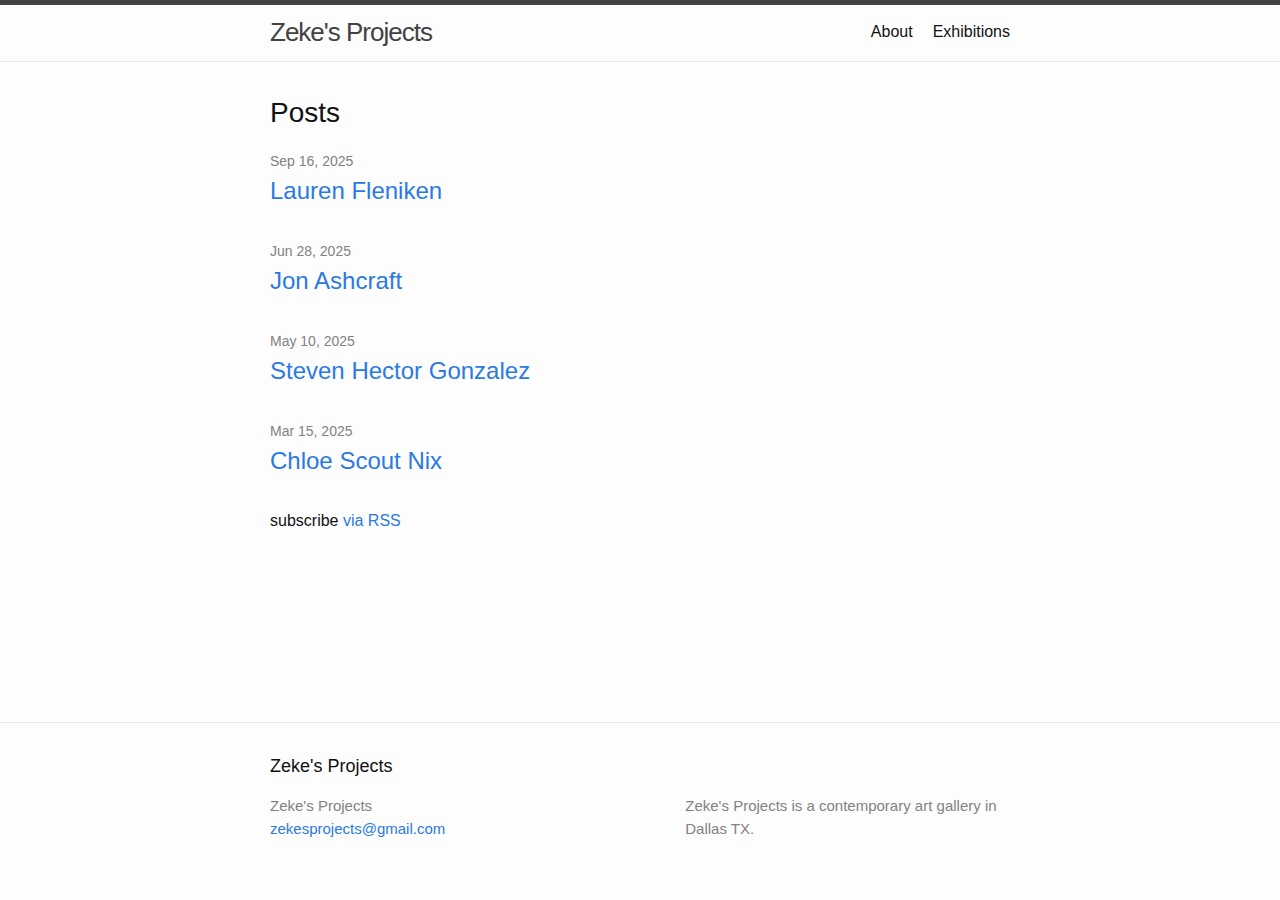
<file: index.html>
<!DOCTYPE html>
<html lang="en"><head>
  <meta charset="utf-8">
  <meta http-equiv="X-UA-Compatible" content="IE=edge">
  <meta name="viewport" content="width=device-width, initial-scale=1"><!-- Begin Jekyll SEO tag v2.8.0 -->
<title>Zeke’s Projects | Zeke’s Projects is a contemporary art gallery in Dallas TX.</title>
<meta name="generator" content="Jekyll v4.4.1" />
<meta property="og:title" content="Zeke’s Projects" />
<meta property="og:locale" content="en_US" />
<meta name="description" content="Zeke’s Projects is a contemporary art gallery in Dallas TX." />
<meta property="og:description" content="Zeke’s Projects is a contemporary art gallery in Dallas TX." />
<link rel="canonical" href="http://localhost:4000/" />
<meta property="og:url" content="http://localhost:4000/" />
<meta property="og:site_name" content="Zeke’s Projects" />
<meta property="og:type" content="website" />
<meta name="twitter:card" content="summary" />
<meta property="twitter:title" content="Zeke’s Projects" />
<script type="application/ld+json">
{"@context":"https://schema.org","@type":"WebSite","description":"Zeke’s Projects is a contemporary art gallery in Dallas TX.","headline":"Zeke’s Projects","name":"Zeke’s Projects","url":"http://localhost:4000/"}</script>
<!-- End Jekyll SEO tag -->
<link rel="stylesheet" href="/assets/main.css"><link type="application/atom+xml" rel="alternate" href="http://localhost:4000/feed.xml" title="Zeke&apos;s Projects" /></head>
<body><header class="site-header" role="banner">

  <div class="wrapper"><a class="site-title" rel="author" href="/">Zeke&#39;s Projects</a><nav class="site-nav">
        <input type="checkbox" id="nav-trigger" class="nav-trigger" />
        <label for="nav-trigger">
          <span class="menu-icon">
            <svg viewBox="0 0 18 15" width="18px" height="15px">
              <path d="M18,1.484c0,0.82-0.665,1.484-1.484,1.484H1.484C0.665,2.969,0,2.304,0,1.484l0,0C0,0.665,0.665,0,1.484,0 h15.032C17.335,0,18,0.665,18,1.484L18,1.484z M18,7.516C18,8.335,17.335,9,16.516,9H1.484C0.665,9,0,8.335,0,7.516l0,0 c0-0.82,0.665-1.484,1.484-1.484h15.032C17.335,6.031,18,6.696,18,7.516L18,7.516z M18,13.516C18,14.335,17.335,15,16.516,15H1.484 C0.665,15,0,14.335,0,13.516l0,0c0-0.82,0.665-1.483,1.484-1.483h15.032C17.335,12.031,18,12.695,18,13.516L18,13.516z"/>
            </svg>
          </span>
        </label>

        <div class="trigger"><a class="page-link" href="/about/">About</a><a class="page-link" href="/exhibitions/">Exhibitions</a></div>
      </nav></div>
</header>
<main class="page-content" aria-label="Content">
      <div class="wrapper">
        <div class="home">
<h2 class="post-list-heading">Posts</h2>
    <ul class="post-list"><li><span class="post-meta">Sep 16, 2025</span>
        <h3>
          <a class="post-link" href="/exhibitions/lauren-fleniken">
            Lauren Fleniken
          </a>
        </h3></li><li><span class="post-meta">Jun 28, 2025</span>
        <h3>
          <a class="post-link" href="/exhibitions/jon-ashcraft">
            Jon Ashcraft
          </a>
        </h3></li><li><span class="post-meta">May 10, 2025</span>
        <h3>
          <a class="post-link" href="/exhibitions/steven-hector-gonzalez">
            Steven Hector Gonzalez
          </a>
        </h3></li><li><span class="post-meta">Mar 15, 2025</span>
        <h3>
          <a class="post-link" href="/exhibitions/chloe-scout-nix">
            Chloe Scout Nix
          </a>
        </h3></li></ul>

    <p class="rss-subscribe">subscribe <a href="/feed.xml">via RSS</a></p></div>

      </div>
    </main><footer class="site-footer h-card">
  <data class="u-url" href="/"></data>

  <div class="wrapper">

    <h2 class="footer-heading">Zeke&#39;s Projects</h2>

    <div class="footer-col-wrapper">
      <div class="footer-col footer-col-1">
        <ul class="contact-list">
          <li class="p-name">Zeke&#39;s Projects</li><li><a class="u-email" href="mailto:zekesprojects@gmail.com">zekesprojects@gmail.com</a></li></ul>
      </div>

      <div class="footer-col footer-col-2"><ul class="social-media-list"></ul>
</div>

      <div class="footer-col footer-col-3">
        <p>Zeke&#39;s Projects is a contemporary art gallery in Dallas TX.</p>
      </div>
    </div>

  </div>

</footer>
</body>

</html>
</file>
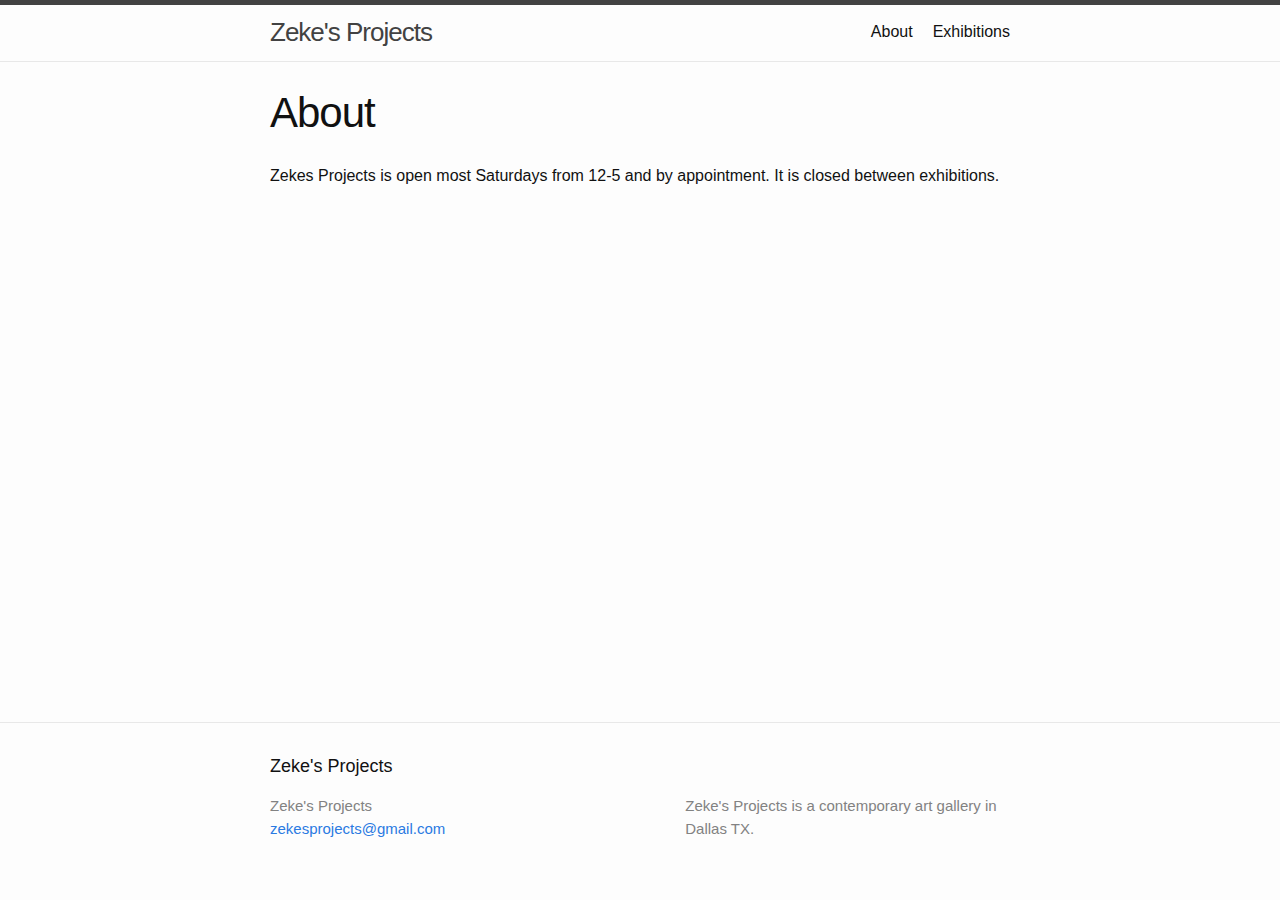
<file: about/index.html>
<!DOCTYPE html>
<html lang="en"><head>
  <meta charset="utf-8">
  <meta http-equiv="X-UA-Compatible" content="IE=edge">
  <meta name="viewport" content="width=device-width, initial-scale=1"><!-- Begin Jekyll SEO tag v2.8.0 -->
<title>About | Zeke’s Projects</title>
<meta name="generator" content="Jekyll v4.4.1" />
<meta property="og:title" content="About" />
<meta property="og:locale" content="en_US" />
<meta name="description" content="Zeke’s Projects is a contemporary art gallery in Dallas TX." />
<meta property="og:description" content="Zeke’s Projects is a contemporary art gallery in Dallas TX." />
<link rel="canonical" href="http://localhost:4000/about/" />
<meta property="og:url" content="http://localhost:4000/about/" />
<meta property="og:site_name" content="Zeke’s Projects" />
<meta property="og:type" content="website" />
<meta name="twitter:card" content="summary" />
<meta property="twitter:title" content="About" />
<script type="application/ld+json">
{"@context":"https://schema.org","@type":"WebSite","description":"Zeke’s Projects is a contemporary art gallery in Dallas TX.","headline":"About","name":"Zeke’s Projects","url":"http://localhost:4000/about/"}</script>
<!-- End Jekyll SEO tag -->
<link rel="stylesheet" href="/assets/main.css"><link type="application/atom+xml" rel="alternate" href="http://localhost:4000/feed.xml" title="Zeke&apos;s Projects" /></head>
<body><header class="site-header" role="banner">

  <div class="wrapper"><a class="site-title" rel="author" href="/">Zeke&#39;s Projects</a><nav class="site-nav">
        <input type="checkbox" id="nav-trigger" class="nav-trigger" />
        <label for="nav-trigger">
          <span class="menu-icon">
            <svg viewBox="0 0 18 15" width="18px" height="15px">
              <path d="M18,1.484c0,0.82-0.665,1.484-1.484,1.484H1.484C0.665,2.969,0,2.304,0,1.484l0,0C0,0.665,0.665,0,1.484,0 h15.032C17.335,0,18,0.665,18,1.484L18,1.484z M18,7.516C18,8.335,17.335,9,16.516,9H1.484C0.665,9,0,8.335,0,7.516l0,0 c0-0.82,0.665-1.484,1.484-1.484h15.032C17.335,6.031,18,6.696,18,7.516L18,7.516z M18,13.516C18,14.335,17.335,15,16.516,15H1.484 C0.665,15,0,14.335,0,13.516l0,0c0-0.82,0.665-1.483,1.484-1.483h15.032C17.335,12.031,18,12.695,18,13.516L18,13.516z"/>
            </svg>
          </span>
        </label>

        <div class="trigger"><a class="page-link" href="/about/">About</a><a class="page-link" href="/exhibitions/">Exhibitions</a></div>
      </nav></div>
</header>
<main class="page-content" aria-label="Content">
      <div class="wrapper">
        <article class="post">

  <header class="post-header">
    <h1 class="post-title">About</h1>
  </header>

  <div class="post-content">
    <p>Zekes Projects is open most Saturdays from 12-5 and by appointment.
It is closed between exhibitions.</p>


  </div>

</article>

      </div>
    </main><footer class="site-footer h-card">
  <data class="u-url" href="/"></data>

  <div class="wrapper">

    <h2 class="footer-heading">Zeke&#39;s Projects</h2>

    <div class="footer-col-wrapper">
      <div class="footer-col footer-col-1">
        <ul class="contact-list">
          <li class="p-name">Zeke&#39;s Projects</li><li><a class="u-email" href="mailto:zekesprojects@gmail.com">zekesprojects@gmail.com</a></li></ul>
      </div>

      <div class="footer-col footer-col-2"><ul class="social-media-list"></ul>
</div>

      <div class="footer-col footer-col-3">
        <p>Zeke&#39;s Projects is a contemporary art gallery in Dallas TX.</p>
      </div>
    </div>

  </div>

</footer>
</body>

</html>
</file>
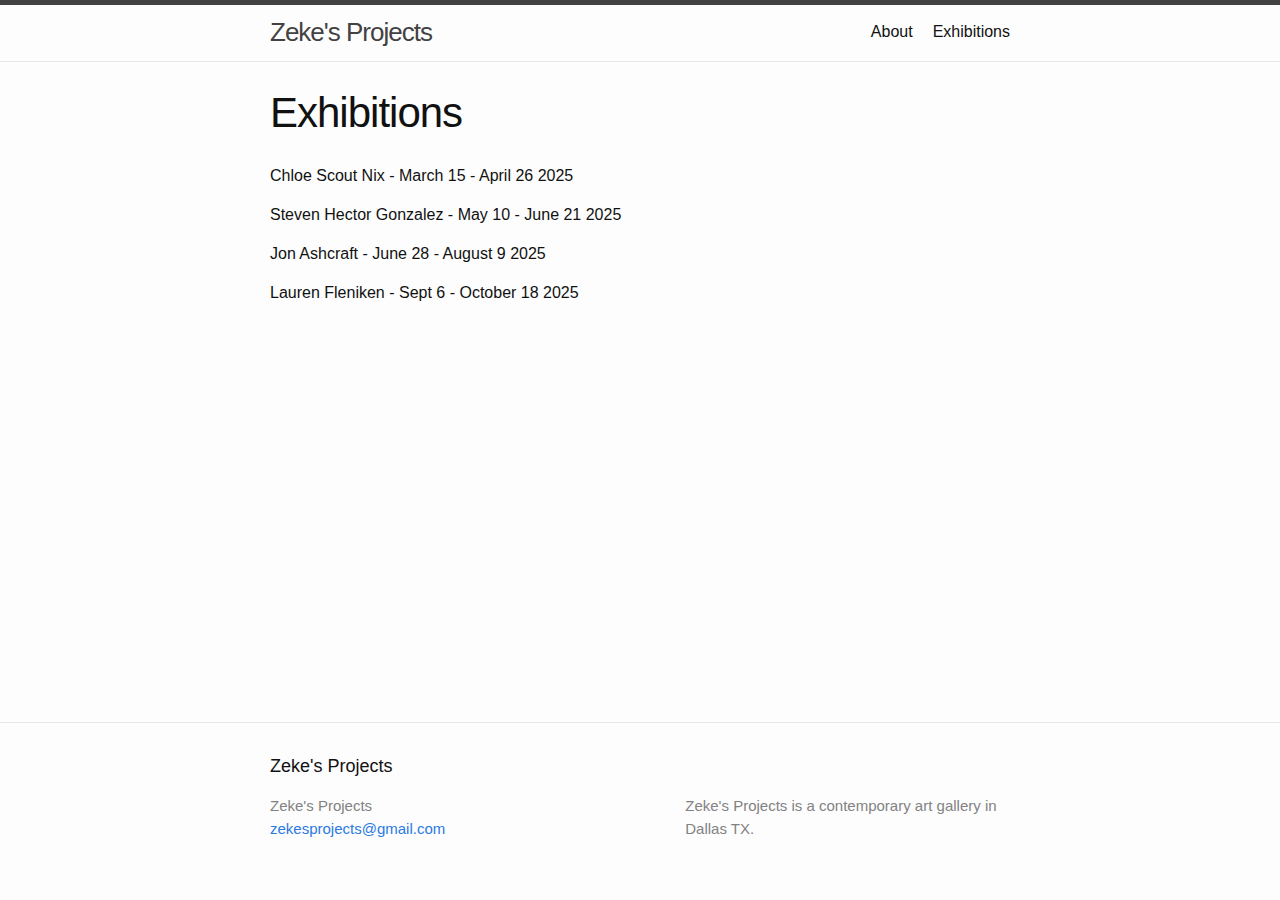
<file: exhibitions/index.html>
<!DOCTYPE html>
<html lang="en"><head>
  <meta charset="utf-8">
  <meta http-equiv="X-UA-Compatible" content="IE=edge">
  <meta name="viewport" content="width=device-width, initial-scale=1"><!-- Begin Jekyll SEO tag v2.8.0 -->
<title>Exhibitions | Zeke’s Projects</title>
<meta name="generator" content="Jekyll v4.4.1" />
<meta property="og:title" content="Exhibitions" />
<meta property="og:locale" content="en_US" />
<meta name="description" content="Zeke’s Projects is a contemporary art gallery in Dallas TX." />
<meta property="og:description" content="Zeke’s Projects is a contemporary art gallery in Dallas TX." />
<link rel="canonical" href="http://localhost:4000/exhibitions/" />
<meta property="og:url" content="http://localhost:4000/exhibitions/" />
<meta property="og:site_name" content="Zeke’s Projects" />
<meta property="og:type" content="website" />
<meta name="twitter:card" content="summary" />
<meta property="twitter:title" content="Exhibitions" />
<script type="application/ld+json">
{"@context":"https://schema.org","@type":"WebPage","description":"Zeke’s Projects is a contemporary art gallery in Dallas TX.","headline":"Exhibitions","url":"http://localhost:4000/exhibitions/"}</script>
<!-- End Jekyll SEO tag -->
<link rel="stylesheet" href="/assets/main.css"><link type="application/atom+xml" rel="alternate" href="http://localhost:4000/feed.xml" title="Zeke&apos;s Projects" /></head>
<body><header class="site-header" role="banner">

  <div class="wrapper"><a class="site-title" rel="author" href="/">Zeke&#39;s Projects</a><nav class="site-nav">
        <input type="checkbox" id="nav-trigger" class="nav-trigger" />
        <label for="nav-trigger">
          <span class="menu-icon">
            <svg viewBox="0 0 18 15" width="18px" height="15px">
              <path d="M18,1.484c0,0.82-0.665,1.484-1.484,1.484H1.484C0.665,2.969,0,2.304,0,1.484l0,0C0,0.665,0.665,0,1.484,0 h15.032C17.335,0,18,0.665,18,1.484L18,1.484z M18,7.516C18,8.335,17.335,9,16.516,9H1.484C0.665,9,0,8.335,0,7.516l0,0 c0-0.82,0.665-1.484,1.484-1.484h15.032C17.335,6.031,18,6.696,18,7.516L18,7.516z M18,13.516C18,14.335,17.335,15,16.516,15H1.484 C0.665,15,0,14.335,0,13.516l0,0c0-0.82,0.665-1.483,1.484-1.483h15.032C17.335,12.031,18,12.695,18,13.516L18,13.516z"/>
            </svg>
          </span>
        </label>

        <div class="trigger"><a class="page-link" href="/about/">About</a><a class="page-link" href="/exhibitions/">Exhibitions</a></div>
      </nav></div>
</header>
<main class="page-content" aria-label="Content">
      <div class="wrapper">
        <article class="post">

  <header class="post-header">
    <h1 class="post-title">Exhibitions</h1>
  </header>

  <div class="post-content">
    <p>Chloe Scout Nix - March 15 - April 26 2025</p>

<p>Steven Hector Gonzalez - May 10 - June 21 2025</p>

<p>Jon Ashcraft - June 28 - August 9 2025</p>

<p>Lauren Fleniken - Sept 6 - October 18 2025</p>

  </div>

</article>

      </div>
    </main><footer class="site-footer h-card">
  <data class="u-url" href="/"></data>

  <div class="wrapper">

    <h2 class="footer-heading">Zeke&#39;s Projects</h2>

    <div class="footer-col-wrapper">
      <div class="footer-col footer-col-1">
        <ul class="contact-list">
          <li class="p-name">Zeke&#39;s Projects</li><li><a class="u-email" href="mailto:zekesprojects@gmail.com">zekesprojects@gmail.com</a></li></ul>
      </div>

      <div class="footer-col footer-col-2"><ul class="social-media-list"></ul>
</div>

      <div class="footer-col footer-col-3">
        <p>Zeke&#39;s Projects is a contemporary art gallery in Dallas TX.</p>
      </div>
    </div>

  </div>

</footer>
</body>

</html>
</file>
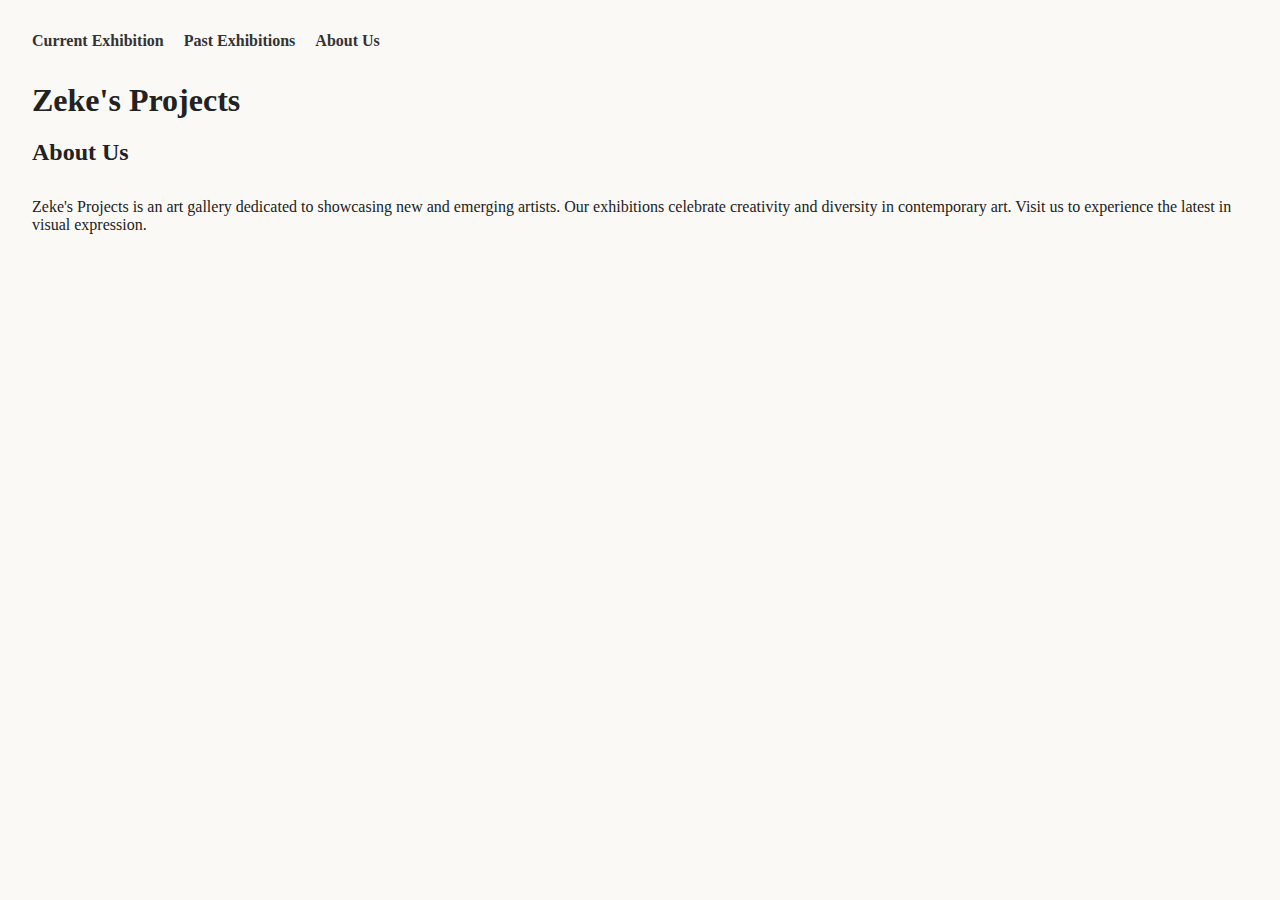
<file: about.html>
<!DOCTYPE html>
<html lang="en">
<head>
  <meta charset="UTF-8">
  <title>Zeke's Projects - About Us</title>
  <link rel="stylesheet" href="style.css">
</head>
<body>
  <nav>
    <a href="index.html">Current Exhibition</a>
    <a href="past.html">Past Exhibitions</a>
    <a href="about.html">About Us</a>
  </nav>
  <h1>Zeke's Projects</h1>
  <h2>About Us</h2>
  <div class="about">
    <p>Zeke's Projects is an art gallery dedicated to showcasing new and emerging artists. Our exhibitions celebrate creativity and diversity in contemporary art. Visit us to experience the latest in visual expression.</p>
    <!-- Add contact info or more details if needed -->
  </div>
</body>
</html>
</file>
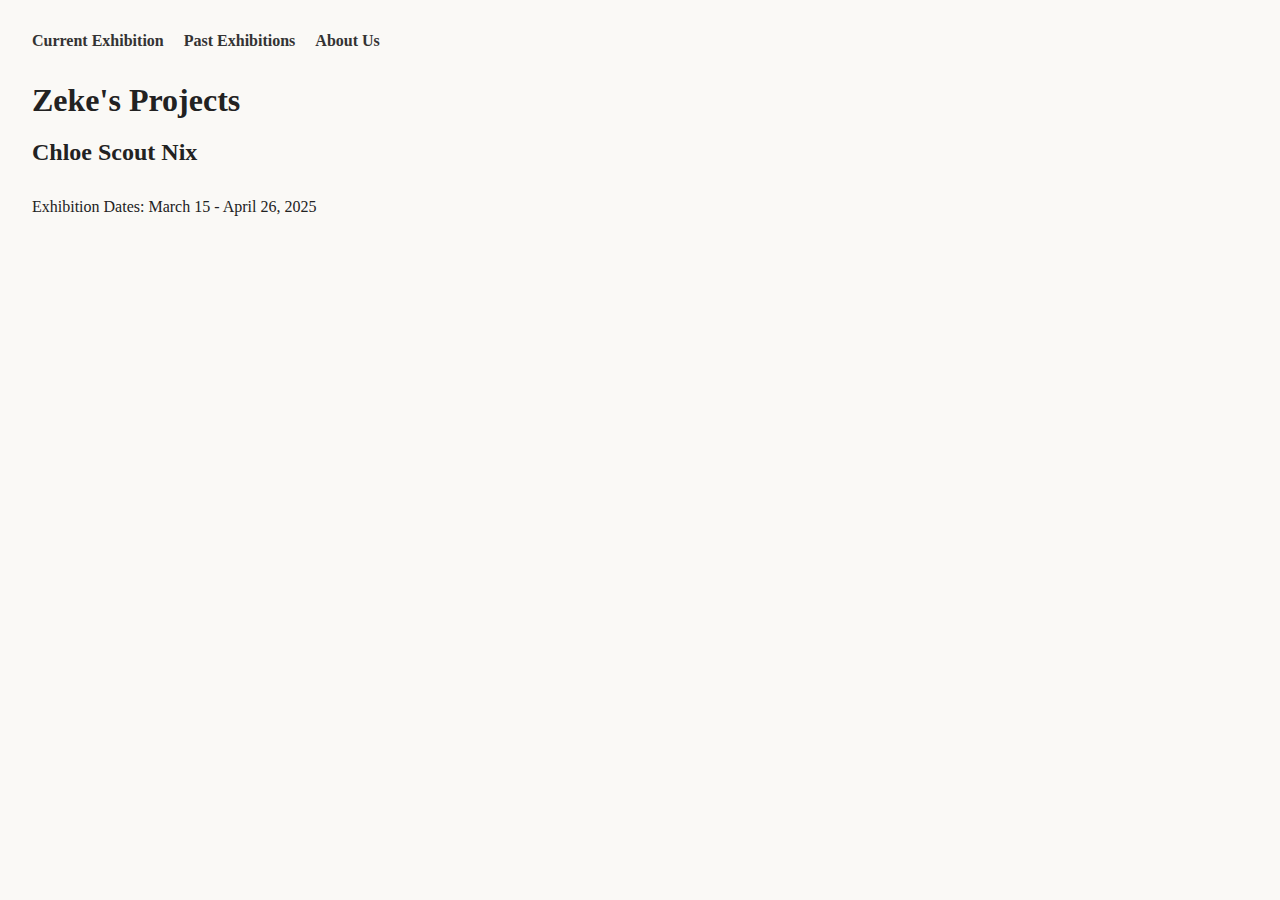
<file: chloe-scout-nix.html>
<!DOCTYPE html>
<html lang="en">
<head>
  <meta charset="UTF-8">
  <title>Chloe Scout Nix - Past Exhibition</title>
  <link rel="stylesheet" href="style.css">
</head>
<body>
  <nav>
    <a href="index.html">Current Exhibition</a>
    <a href="past.html">Past Exhibitions</a>
    <a href="about.html">About Us</a>
  </nav>
  <h1>Zeke's Projects</h1>
  <h2>Chloe Scout Nix</h2>
  <div class="exhibition">
    <p>Exhibition Dates: March 15 - April 26, 2025</p>
    <!-- Add images, description, or more info here -->
  </div>
</body>
</html>
</file>
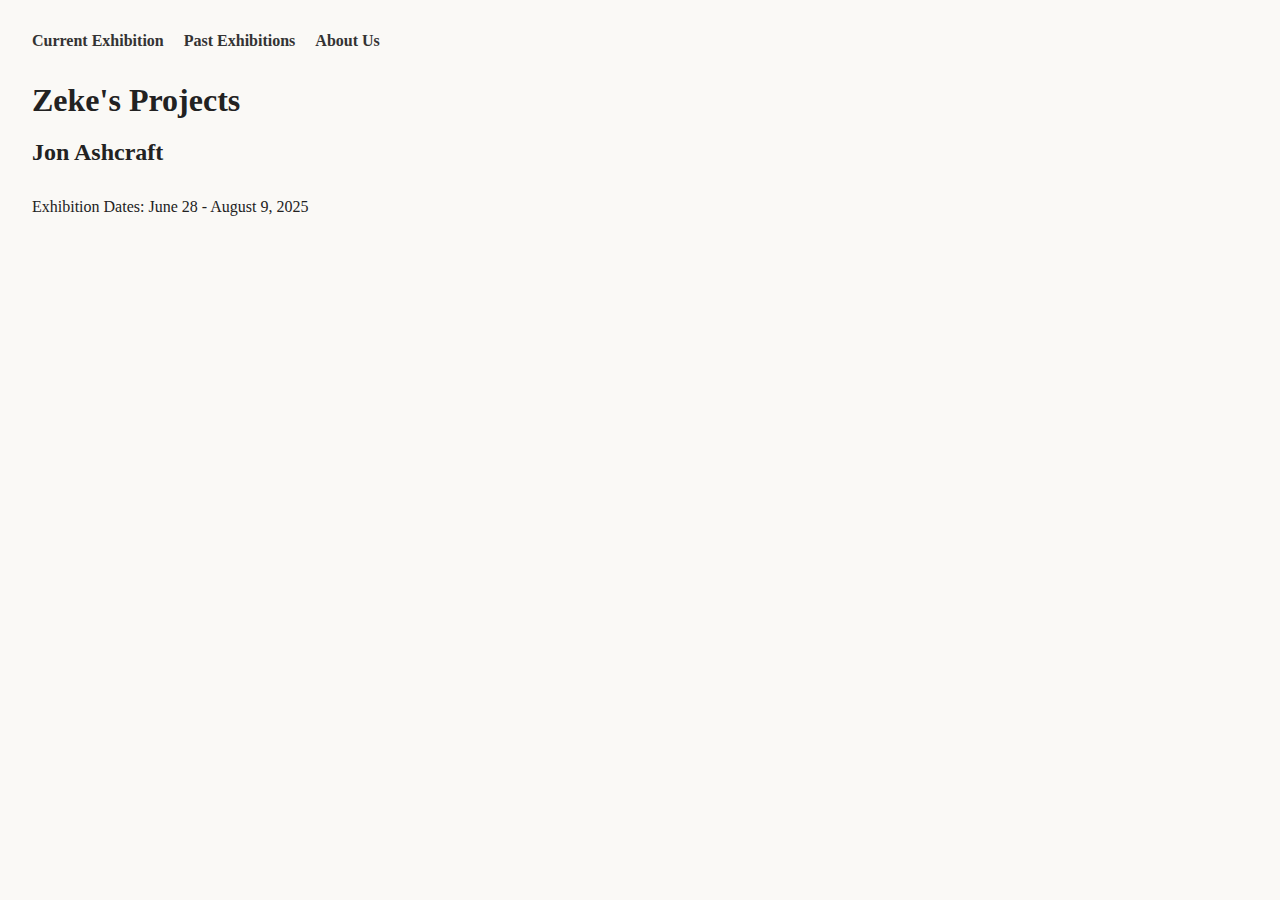
<file: jon-ashcraft.html>
<!DOCTYPE html>
<html lang="en">
<head>
  <meta charset="UTF-8">
  <title>Jon Ashcraft - Past Exhibition</title>
  <link rel="stylesheet" href="style.css">
</head>
<body>
  <nav>
    <a href="index.html">Current Exhibition</a>
    <a href="past.html">Past Exhibitions</a>
    <a href="about.html">About Us</a>
  </nav>
  <h1>Zeke's Projects</h1>
  <h2>Jon Ashcraft</h2>
  <div class="exhibition">
    <p>Exhibition Dates: June 28 - August 9, 2025</p>
    <!-- Add images, description, or more info here -->
  </div>
</body>
</html>
</file>
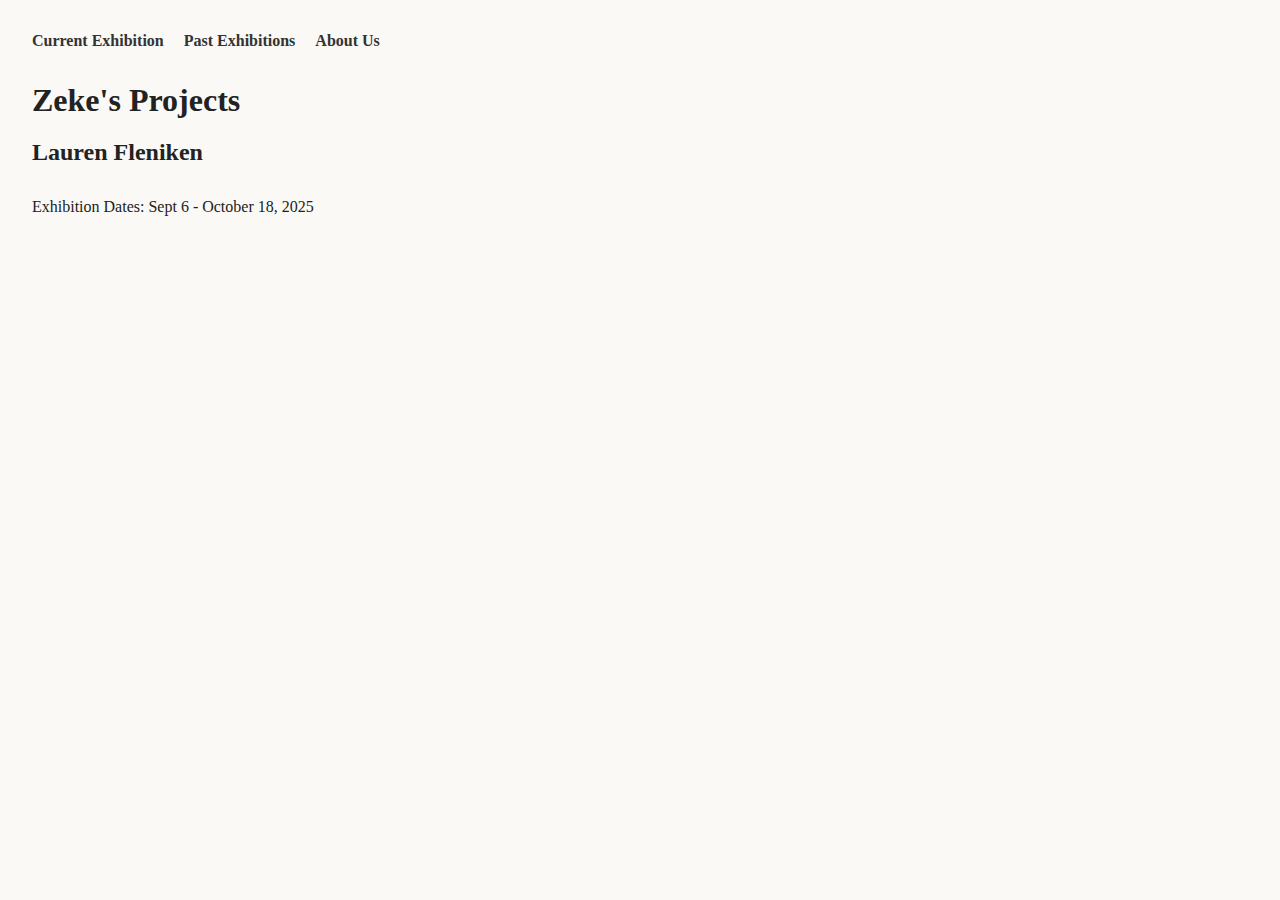
<file: lauren-fleniken.html>
<!DOCTYPE html>
<html lang="en">
<head>
  <meta charset="UTF-8">
  <title>Lauren Fleniken - Past Exhibition</title>
  <link rel="stylesheet" href="style.css">
</head>
<body>
  <nav>
    <a href="index.html">Current Exhibition</a>
    <a href="past.html">Past Exhibitions</a>
    <a href="about.html">About Us</a>
  </nav>
  <h1>Zeke's Projects</h1>
  <h2>Lauren Fleniken</h2>
  <div class="exhibition">
    <p>Exhibition Dates: Sept 6 - October 18, 2025</p>
    <!-- Add images, description, or more info here -->
  </div>
</body>
</html>
</file>
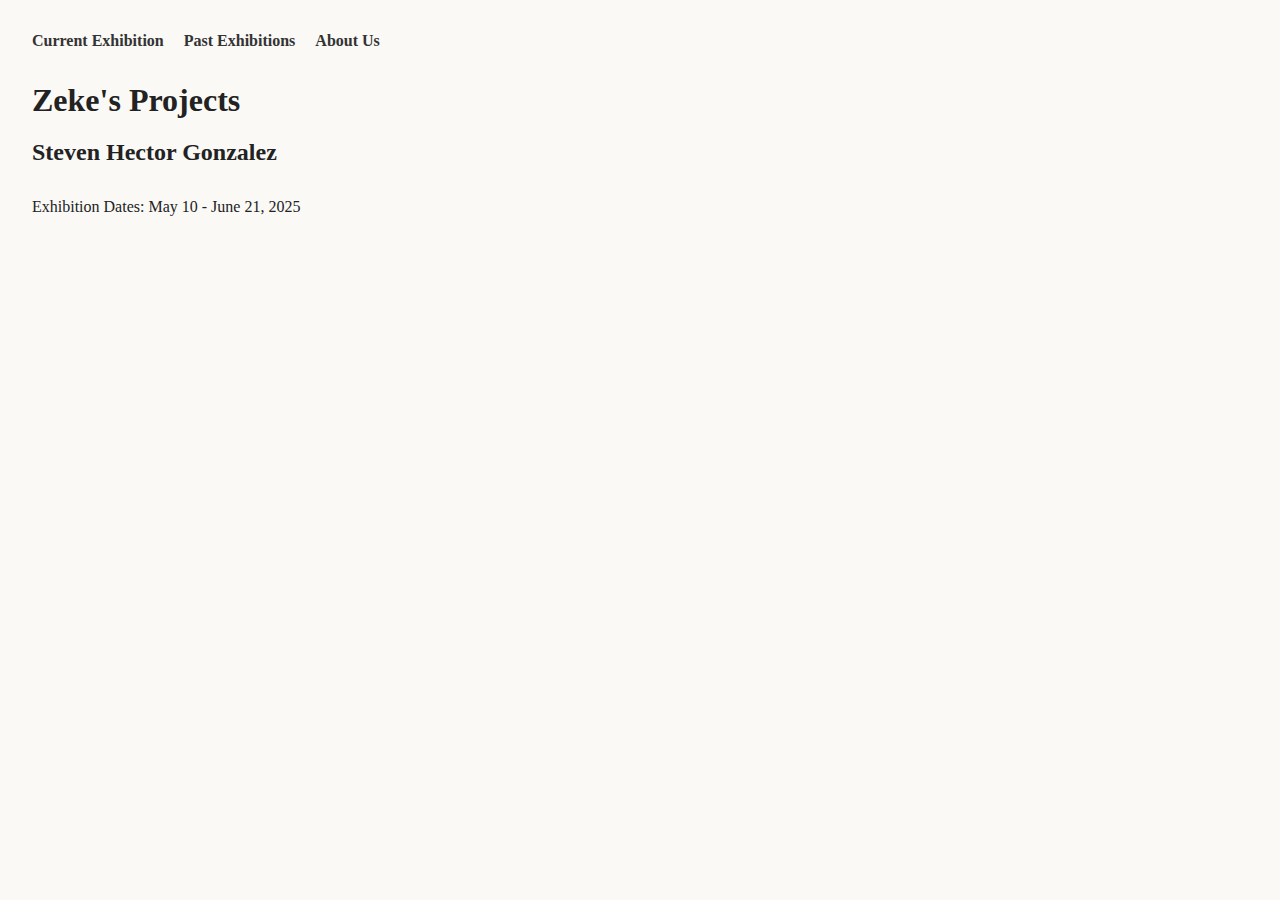
<file: steven-hector-gonzalez.html>
<!DOCTYPE html>
<html lang="en">
<head>
  <meta charset="UTF-8">
  <title>Steven Hector Gonzalez - Past Exhibition</title>
  <link rel="stylesheet" href="style.css">
</head>
<body>
  <nav>
    <a href="index.html">Current Exhibition</a>
    <a href="past.html">Past Exhibitions</a>
    <a href="about.html">About Us</a>
  </nav>
  <h1>Zeke's Projects</h1>
  <h2>Steven Hector Gonzalez</h2>
  <div class="exhibition">
    <p>Exhibition Dates: May 10 - June 21, 2025</p>
    <!-- Add images, description, or more info here -->
  </div>
</body>
</html>
</file>
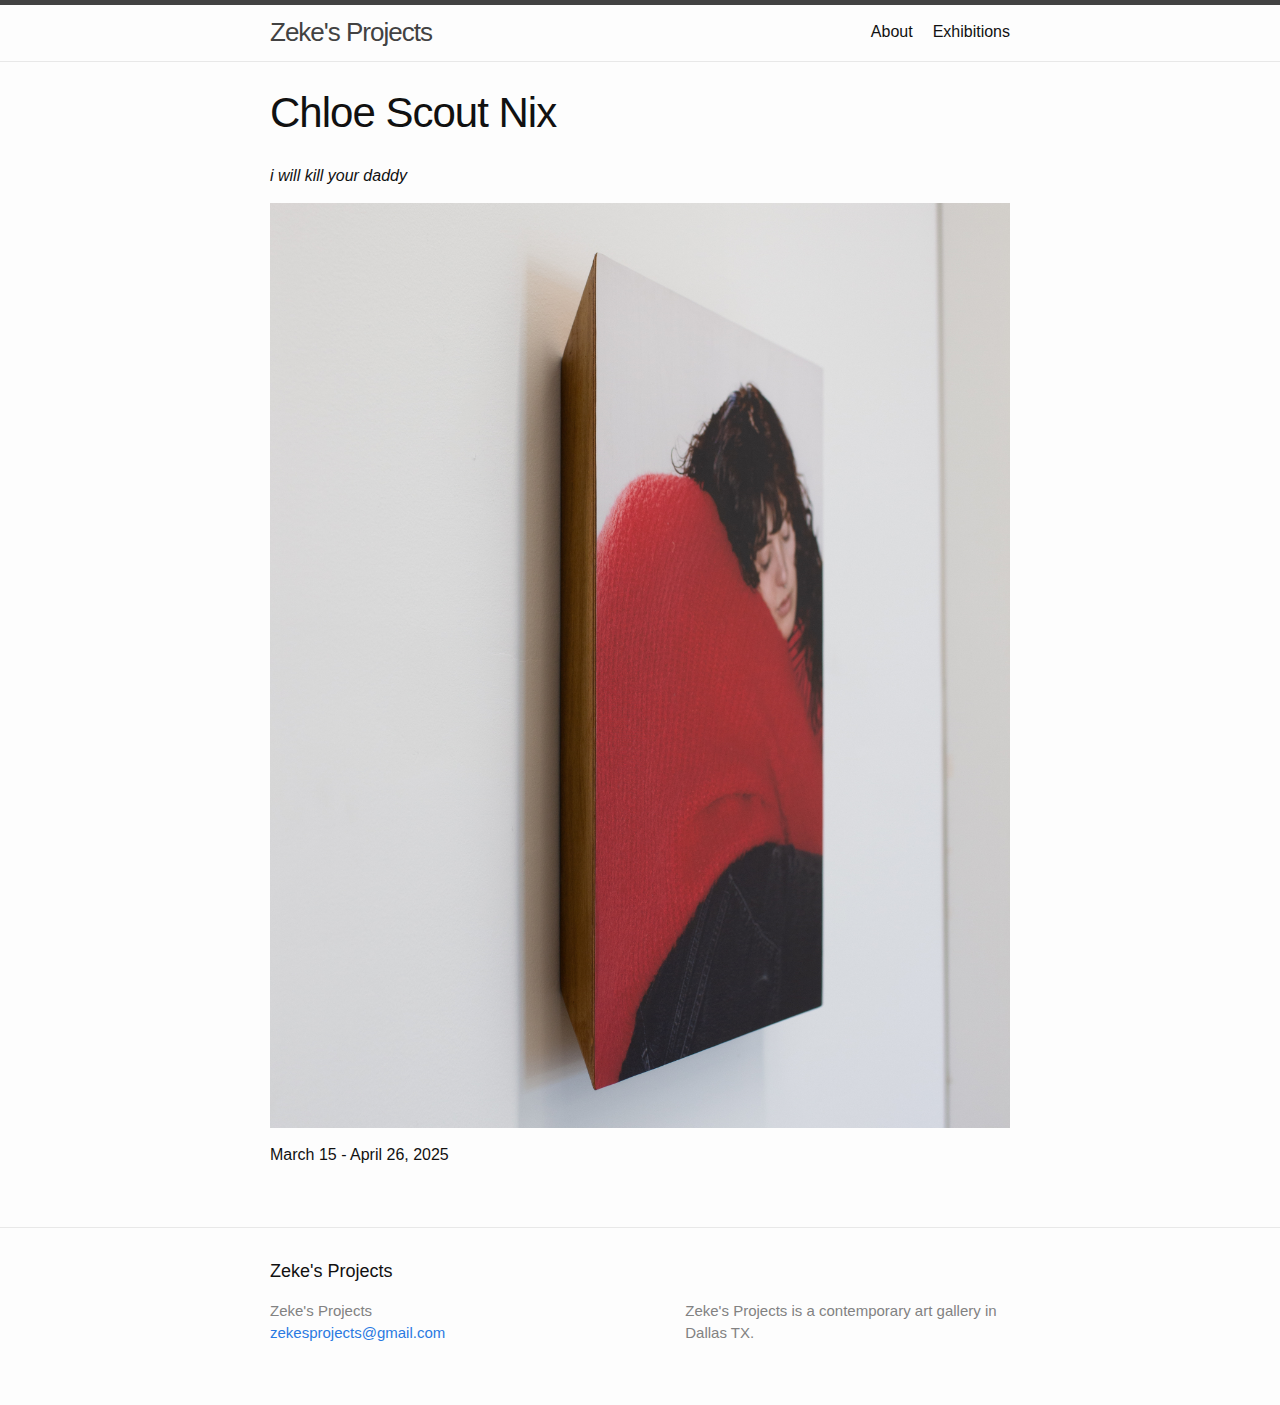
<file: exhibitions/chloe-scout-nix.html>
<!DOCTYPE html>
<html lang="en"><head>
  <meta charset="utf-8">
  <meta http-equiv="X-UA-Compatible" content="IE=edge">
  <meta name="viewport" content="width=device-width, initial-scale=1"><!-- Begin Jekyll SEO tag v2.8.0 -->
<title>Chloe Scout Nix | Zeke’s Projects</title>
<meta name="generator" content="Jekyll v4.4.1" />
<meta property="og:title" content="Chloe Scout Nix" />
<meta property="og:locale" content="en_US" />
<meta name="description" content="i will kill your daddy" />
<meta property="og:description" content="i will kill your daddy" />
<link rel="canonical" href="http://localhost:4000/exhibitions/chloe-scout-nix" />
<meta property="og:url" content="http://localhost:4000/exhibitions/chloe-scout-nix" />
<meta property="og:site_name" content="Zeke’s Projects" />
<meta property="og:type" content="article" />
<meta property="article:published_time" content="2025-03-15T00:00:00-05:00" />
<meta name="twitter:card" content="summary" />
<meta property="twitter:title" content="Chloe Scout Nix" />
<script type="application/ld+json">
{"@context":"https://schema.org","@type":"BlogPosting","dateModified":"2025-03-15T00:00:00-05:00","datePublished":"2025-03-15T00:00:00-05:00","description":"i will kill your daddy","headline":"Chloe Scout Nix","mainEntityOfPage":{"@type":"WebPage","@id":"http://localhost:4000/exhibitions/chloe-scout-nix"},"url":"http://localhost:4000/exhibitions/chloe-scout-nix"}</script>
<!-- End Jekyll SEO tag -->
<link rel="stylesheet" href="/assets/main.css"><link type="application/atom+xml" rel="alternate" href="http://localhost:4000/feed.xml" title="Zeke&apos;s Projects" /></head>
<body><header class="site-header" role="banner">

  <div class="wrapper"><a class="site-title" rel="author" href="/">Zeke&#39;s Projects</a><nav class="site-nav">
        <input type="checkbox" id="nav-trigger" class="nav-trigger" />
        <label for="nav-trigger">
          <span class="menu-icon">
            <svg viewBox="0 0 18 15" width="18px" height="15px">
              <path d="M18,1.484c0,0.82-0.665,1.484-1.484,1.484H1.484C0.665,2.969,0,2.304,0,1.484l0,0C0,0.665,0.665,0,1.484,0 h15.032C17.335,0,18,0.665,18,1.484L18,1.484z M18,7.516C18,8.335,17.335,9,16.516,9H1.484C0.665,9,0,8.335,0,7.516l0,0 c0-0.82,0.665-1.484,1.484-1.484h15.032C17.335,6.031,18,6.696,18,7.516L18,7.516z M18,13.516C18,14.335,17.335,15,16.516,15H1.484 C0.665,15,0,14.335,0,13.516l0,0c0-0.82,0.665-1.483,1.484-1.483h15.032C17.335,12.031,18,12.695,18,13.516L18,13.516z"/>
            </svg>
          </span>
        </label>

        <div class="trigger"><a class="page-link" href="/about/">About</a><a class="page-link" href="/exhibitions/">Exhibitions</a></div>
      </nav></div>
</header>
<main class="page-content" aria-label="Content">
      <div class="wrapper">
        <article class="post">

  <header class="post-header">
    <h1 class="post-title">Chloe Scout Nix</h1>
  </header>

  <div class="post-content">
    <p><em>i will kill your daddy</em></p>

<p><img src="/images/chloe/Chloe.jpg" alt="Chloe Image" /></p>

<p>March 15 - April 26, 2025</p>

  </div>

</article>

      </div>
    </main><footer class="site-footer h-card">
  <data class="u-url" href="/"></data>

  <div class="wrapper">

    <h2 class="footer-heading">Zeke&#39;s Projects</h2>

    <div class="footer-col-wrapper">
      <div class="footer-col footer-col-1">
        <ul class="contact-list">
          <li class="p-name">Zeke&#39;s Projects</li><li><a class="u-email" href="mailto:zekesprojects@gmail.com">zekesprojects@gmail.com</a></li></ul>
      </div>

      <div class="footer-col footer-col-2"><ul class="social-media-list"></ul>
</div>

      <div class="footer-col footer-col-3">
        <p>Zeke&#39;s Projects is a contemporary art gallery in Dallas TX.</p>
      </div>
    </div>

  </div>

</footer>
</body>

</html>
</file>
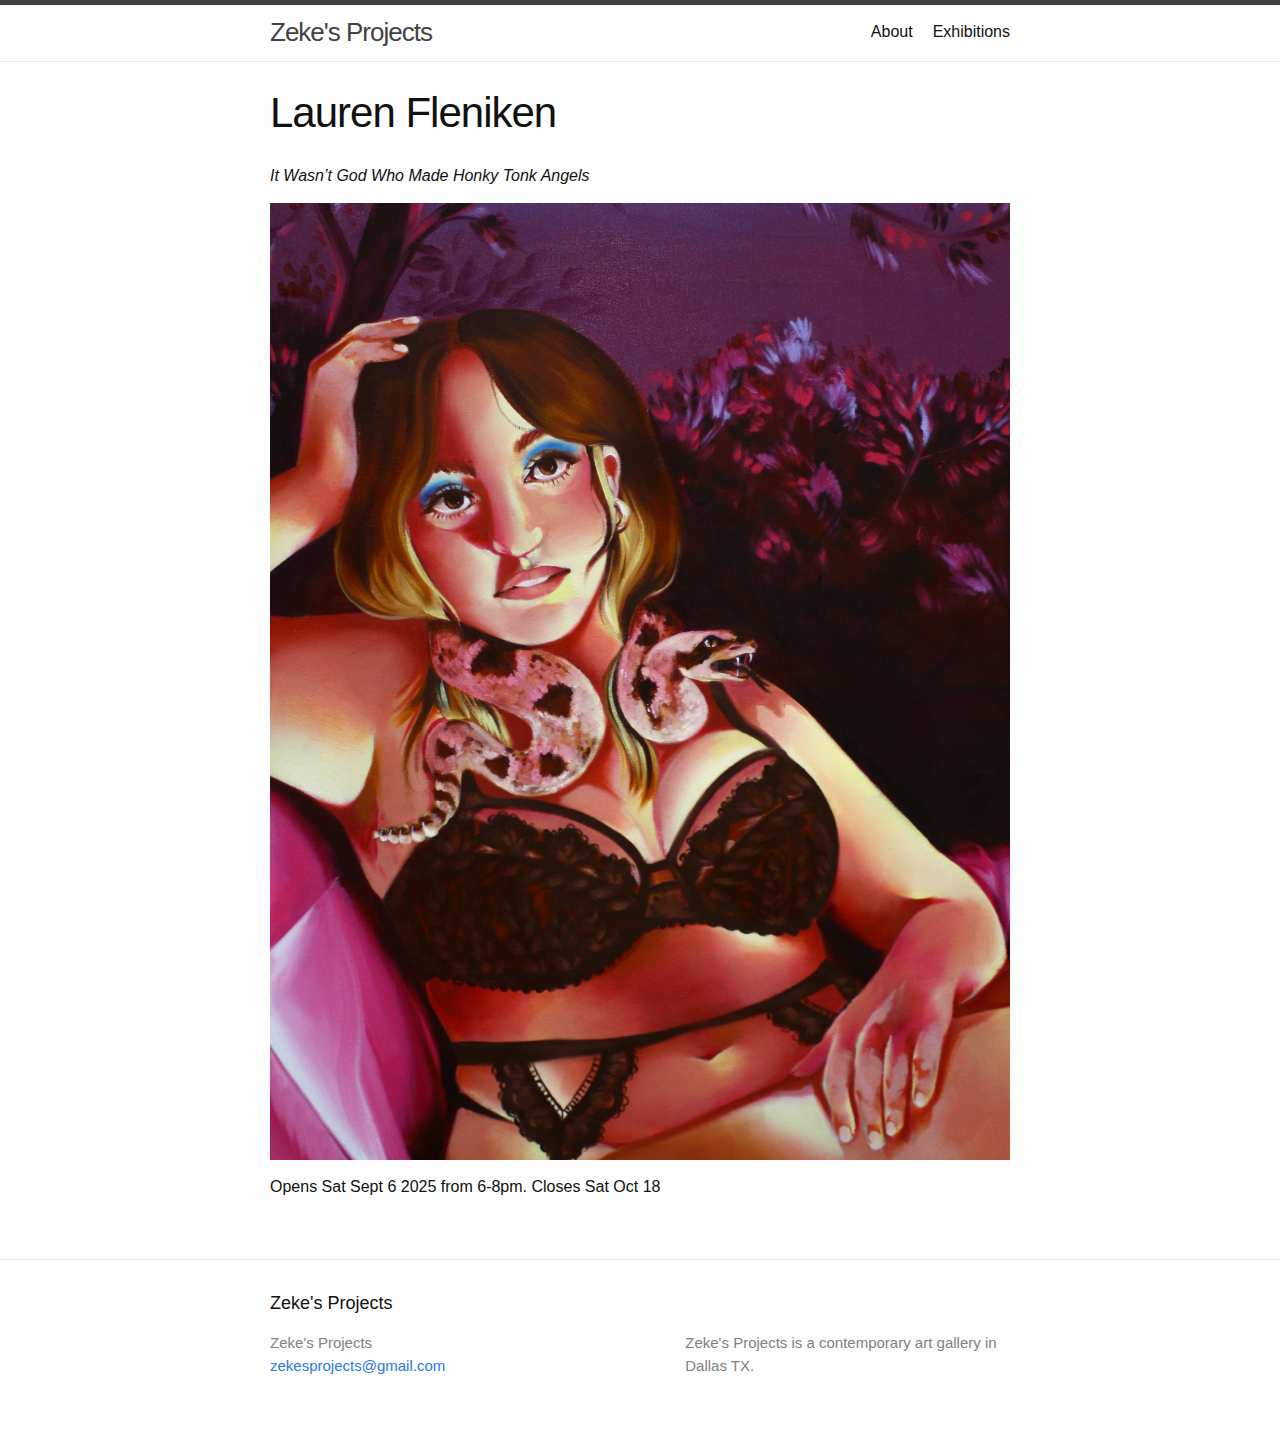
<file: exhibitions/lauren-fleniken.html>
<!DOCTYPE html>
<html lang="en"><head>
  <meta charset="utf-8">
  <meta http-equiv="X-UA-Compatible" content="IE=edge">
  <meta name="viewport" content="width=device-width, initial-scale=1"><!-- Begin Jekyll SEO tag v2.8.0 -->
<title>Lauren Fleniken | Zeke’s Projects</title>
<meta name="generator" content="Jekyll v4.4.1" />
<meta property="og:title" content="Lauren Fleniken" />
<meta property="og:locale" content="en_US" />
<meta name="description" content="It Wasn’t God Who Made Honky Tonk Angels" />
<meta property="og:description" content="It Wasn’t God Who Made Honky Tonk Angels" />
<link rel="canonical" href="http://localhost:4000/exhibitions/lauren-fleniken" />
<meta property="og:url" content="http://localhost:4000/exhibitions/lauren-fleniken" />
<meta property="og:site_name" content="Zeke’s Projects" />
<meta property="og:type" content="article" />
<meta property="article:published_time" content="2025-09-16T00:00:00-05:00" />
<meta name="twitter:card" content="summary" />
<meta property="twitter:title" content="Lauren Fleniken" />
<script type="application/ld+json">
{"@context":"https://schema.org","@type":"BlogPosting","dateModified":"2025-09-16T00:00:00-05:00","datePublished":"2025-09-16T00:00:00-05:00","description":"It Wasn’t God Who Made Honky Tonk Angels","headline":"Lauren Fleniken","mainEntityOfPage":{"@type":"WebPage","@id":"http://localhost:4000/exhibitions/lauren-fleniken"},"url":"http://localhost:4000/exhibitions/lauren-fleniken"}</script>
<!-- End Jekyll SEO tag -->
<link rel="stylesheet" href="/assets/main.css"><link type="application/atom+xml" rel="alternate" href="http://localhost:4000/feed.xml" title="Zeke&apos;s Projects" /></head>
<body><header class="site-header" role="banner">

  <div class="wrapper"><a class="site-title" rel="author" href="/">Zeke&#39;s Projects</a><nav class="site-nav">
        <input type="checkbox" id="nav-trigger" class="nav-trigger" />
        <label for="nav-trigger">
          <span class="menu-icon">
            <svg viewBox="0 0 18 15" width="18px" height="15px">
              <path d="M18,1.484c0,0.82-0.665,1.484-1.484,1.484H1.484C0.665,2.969,0,2.304,0,1.484l0,0C0,0.665,0.665,0,1.484,0 h15.032C17.335,0,18,0.665,18,1.484L18,1.484z M18,7.516C18,8.335,17.335,9,16.516,9H1.484C0.665,9,0,8.335,0,7.516l0,0 c0-0.82,0.665-1.484,1.484-1.484h15.032C17.335,6.031,18,6.696,18,7.516L18,7.516z M18,13.516C18,14.335,17.335,15,16.516,15H1.484 C0.665,15,0,14.335,0,13.516l0,0c0-0.82,0.665-1.483,1.484-1.483h15.032C17.335,12.031,18,12.695,18,13.516L18,13.516z"/>
            </svg>
          </span>
        </label>

        <div class="trigger"><a class="page-link" href="/about/">About</a><a class="page-link" href="/exhibitions/">Exhibitions</a></div>
      </nav></div>
</header>
<main class="page-content" aria-label="Content">
      <div class="wrapper">
        <article class="post">

  <header class="post-header">
    <h1 class="post-title">Lauren Fleniken</h1>
  </header>

  <div class="post-content">
    <p><em>It Wasn’t God Who Made Honky Tonk Angels</em></p>

<p><img src="/images/lauren/LaurenFleniken_Forshehaslovedsomuch.jpg" alt="Lauren Image" /></p>

<p>Opens Sat Sept 6 2025 from 6-8pm.
Closes Sat Oct 18</p>

  </div>

</article>

      </div>
    </main><footer class="site-footer h-card">
  <data class="u-url" href="/"></data>

  <div class="wrapper">

    <h2 class="footer-heading">Zeke&#39;s Projects</h2>

    <div class="footer-col-wrapper">
      <div class="footer-col footer-col-1">
        <ul class="contact-list">
          <li class="p-name">Zeke&#39;s Projects</li><li><a class="u-email" href="mailto:zekesprojects@gmail.com">zekesprojects@gmail.com</a></li></ul>
      </div>

      <div class="footer-col footer-col-2"><ul class="social-media-list"></ul>
</div>

      <div class="footer-col footer-col-3">
        <p>Zeke&#39;s Projects is a contemporary art gallery in Dallas TX.</p>
      </div>
    </div>

  </div>

</footer>
</body>

</html>
</file>
<file: style.css>
body {
  font-family: 'Times New Roman', Times, serif;
  margin: 2em;
  background: #faf9f6;
  color: #222;
}
nav {
  margin-bottom: 2em;
}
nav a {
  font-family: 'Times New Roman', Times, serif;
  text-decoration: none;
  margin-right: 1em;
  color: #333;
  font-weight: bold;
}
nav a:hover {
  text-decoration: underline;
}
h1 {
  font-size: 2em;
  margin-bottom: 0.5em;
}
.exhibition, .exhibition-list, .about {
  margin-top: 2em;
}
</file>
<file: assets/main.css>
/**
 * Reset some basic elements
 */
body, h1, h2, h3, h4, h5, h6,
p, blockquote, pre, hr,
dl, dd, ol, ul, figure {
  margin: 0;
  padding: 0;
}

/**
 * Basic styling
 */
body {
  font: 400 16px/1.5 -apple-system, BlinkMacSystemFont, "Segoe UI", Roboto, Helvetica, Arial, sans-serif, "Apple Color Emoji", "Segoe UI Emoji", "Segoe UI Symbol";
  color: #111;
  background-color: #fdfdfd;
  -webkit-text-size-adjust: 100%;
  -webkit-font-feature-settings: "kern" 1;
  -moz-font-feature-settings: "kern" 1;
  -o-font-feature-settings: "kern" 1;
  font-feature-settings: "kern" 1;
  font-kerning: normal;
  display: flex;
  min-height: 100vh;
  flex-direction: column;
}

/**
 * Set `margin-bottom` to maintain vertical rhythm
 */
h1, h2, h3, h4, h5, h6,
p, blockquote, pre,
ul, ol, dl, figure,
.highlight {
  margin-bottom: 15px;
}

/**
 * `main` element
 */
main {
  display: block; /* Default value of `display` of `main` element is 'inline' in IE 11. */
}

/**
 * Images
 */
img {
  max-width: 100%;
  vertical-align: middle;
}

/**
 * Figures
 */
figure > img {
  display: block;
}

figcaption {
  font-size: 14px;
}

/**
 * Lists
 */
ul, ol {
  margin-left: 30px;
}

li > ul,
li > ol {
  margin-bottom: 0;
}

/**
 * Headings
 */
h1, h2, h3, h4, h5, h6 {
  font-weight: 400;
}

/**
 * Links
 */
a {
  color: #2a7ae2;
  text-decoration: none;
}
a:visited {
  color: rgb(22.9483471074, 86.2541322314, 168.5516528926);
}
a:hover {
  color: #111;
  text-decoration: underline;
}
.social-media-list a:hover {
  text-decoration: none;
}
.social-media-list a:hover .username {
  text-decoration: underline;
}

/**
 * Blockquotes
 */
blockquote {
  color: #828282;
  border-left: 4px solid #e8e8e8;
  padding-left: 15px;
  font-size: 18px;
  letter-spacing: -1px;
  font-style: italic;
}
blockquote > :last-child {
  margin-bottom: 0;
}

/**
 * Code formatting
 */
pre,
code {
  font-size: 15px;
  border: 1px solid #e8e8e8;
  border-radius: 3px;
  background-color: #eef;
}

code {
  padding: 1px 5px;
}

pre {
  padding: 8px 12px;
  overflow-x: auto;
}
pre > code {
  border: 0;
  padding-right: 0;
  padding-left: 0;
}

/**
 * Wrapper
 */
.wrapper {
  max-width: -webkit-calc(800px - (30px * 2));
  max-width: calc(800px - 30px * 2);
  margin-right: auto;
  margin-left: auto;
  padding-right: 30px;
  padding-left: 30px;
}
@media screen and (max-width: 800px) {
  .wrapper {
    max-width: -webkit-calc(800px - (30px));
    max-width: calc(800px - (30px));
    padding-right: 15px;
    padding-left: 15px;
  }
}

/**
 * Clearfix
 */
.footer-col-wrapper:after, .wrapper:after {
  content: "";
  display: table;
  clear: both;
}

/**
 * Icons
 */
.svg-icon {
  width: 16px;
  height: 16px;
  display: inline-block;
  fill: #828282;
  padding-right: 5px;
  vertical-align: text-top;
}

.social-media-list li + li {
  padding-top: 5px;
}

/**
 * Tables
 */
table {
  margin-bottom: 30px;
  width: 100%;
  text-align: left;
  color: rgb(62.9, 62.9, 62.9);
  border-collapse: collapse;
  border: 1px solid #e8e8e8;
}
table tr:nth-child(even) {
  background-color: rgb(247.3, 247.3, 247.3);
}
table th, table td {
  padding: 9.999999999px 15px;
}
table th {
  background-color: rgb(239.65, 239.65, 239.65);
  border: 1px solid rgb(221.8, 221.8, 221.8);
  border-bottom-color: rgb(201.4, 201.4, 201.4);
}
table td {
  border: 1px solid #e8e8e8;
}

/**
 * Site header
 */
.site-header {
  border-top: 5px solid rgb(66.25, 66.25, 66.25);
  border-bottom: 1px solid #e8e8e8;
  min-height: 55.95px;
  position: relative;
}

.site-title {
  font-size: 26px;
  font-weight: 300;
  line-height: 54px;
  letter-spacing: -1px;
  margin-bottom: 0;
  float: left;
}
.site-title, .site-title:visited {
  color: rgb(66.25, 66.25, 66.25);
}

.site-nav {
  float: right;
  line-height: 54px;
}
.site-nav .nav-trigger {
  display: none;
}
.site-nav .menu-icon {
  display: none;
}
.site-nav .page-link {
  color: #111;
  line-height: 1.5;
}
.site-nav .page-link:not(:last-child) {
  margin-right: 20px;
}
@media screen and (max-width: 600px) {
  .site-nav {
    position: absolute;
    top: 9px;
    right: 15px;
    background-color: #fdfdfd;
    border: 1px solid #e8e8e8;
    border-radius: 5px;
    text-align: right;
  }
  .site-nav label[for=nav-trigger] {
    display: block;
    float: right;
    width: 36px;
    height: 36px;
    z-index: 2;
    cursor: pointer;
  }
  .site-nav .menu-icon {
    display: block;
    float: right;
    width: 36px;
    height: 26px;
    line-height: 0;
    padding-top: 10px;
    text-align: center;
  }
  .site-nav .menu-icon > svg {
    fill: rgb(66.25, 66.25, 66.25);
  }
  .site-nav input ~ .trigger {
    clear: both;
    display: none;
  }
  .site-nav input:checked ~ .trigger {
    display: block;
    padding-bottom: 5px;
  }
  .site-nav .page-link {
    display: block;
    margin-left: 20px;
    padding: 5px 10px;
  }
  .site-nav .page-link:not(:last-child) {
    margin-right: 0;
  }
}

/**
 * Site footer
 */
.site-footer {
  border-top: 1px solid #e8e8e8;
  padding: 30px 0;
}

.footer-heading {
  font-size: 18px;
  margin-bottom: 15px;
}

.contact-list,
.social-media-list {
  list-style: none;
  margin-left: 0;
}

.footer-col-wrapper {
  font-size: 15px;
  color: #828282;
  margin-left: -15px;
}

.footer-col {
  float: left;
  margin-bottom: 15px;
  padding-left: 15px;
}

.footer-col-1 {
  width: -webkit-calc(35% - (30px / 2));
  width: calc(35% - 30px / 2);
}

.footer-col-2 {
  width: -webkit-calc(20% - (30px / 2));
  width: calc(20% - 30px / 2);
}

.footer-col-3 {
  width: -webkit-calc(45% - (30px / 2));
  width: calc(45% - 30px / 2);
}

@media screen and (max-width: 800px) {
  .footer-col-1,
  .footer-col-2 {
    width: -webkit-calc(50% - (30px / 2));
    width: calc(50% - 30px / 2);
  }
  .footer-col-3 {
    width: -webkit-calc(100% - (30px / 2));
    width: calc(100% - 30px / 2);
  }
}
@media screen and (max-width: 600px) {
  .footer-col {
    float: none;
    width: -webkit-calc(100% - (30px / 2));
    width: calc(100% - 30px / 2);
  }
}
/**
 * Page content
 */
.page-content {
  padding: 30px 0;
  flex: 1;
}

.page-heading {
  font-size: 32px;
}

.post-list-heading {
  font-size: 28px;
}

.post-list {
  margin-left: 0;
  list-style: none;
}
.post-list > li {
  margin-bottom: 30px;
}

.post-meta {
  font-size: 14px;
  color: #828282;
}

.post-link {
  display: block;
  font-size: 24px;
}

/**
 * Posts
 */
.post-header {
  margin-bottom: 30px;
}

.post-title {
  font-size: 42px;
  letter-spacing: -1px;
  line-height: 1;
}
@media screen and (max-width: 800px) {
  .post-title {
    font-size: 36px;
  }
}

.post-content {
  margin-bottom: 30px;
}
.post-content h2 {
  font-size: 32px;
}
@media screen and (max-width: 800px) {
  .post-content h2 {
    font-size: 28px;
  }
}
.post-content h3 {
  font-size: 26px;
}
@media screen and (max-width: 800px) {
  .post-content h3 {
    font-size: 22px;
  }
}
.post-content h4 {
  font-size: 20px;
}
@media screen and (max-width: 800px) {
  .post-content h4 {
    font-size: 18px;
  }
}

/**
 * Syntax highlighting styles
 */
.highlight {
  background: #fff;
}
.highlighter-rouge .highlight {
  background: #eef;
}
.highlight .c {
  color: #998;
  font-style: italic;
}
.highlight .err {
  color: #a61717;
  background-color: #e3d2d2;
}
.highlight .k {
  font-weight: bold;
}
.highlight .o {
  font-weight: bold;
}
.highlight .cm {
  color: #998;
  font-style: italic;
}
.highlight .cp {
  color: #999;
  font-weight: bold;
}
.highlight .c1 {
  color: #998;
  font-style: italic;
}
.highlight .cs {
  color: #999;
  font-weight: bold;
  font-style: italic;
}
.highlight .gd {
  color: #000;
  background-color: #fdd;
}
.highlight .gd .x {
  color: #000;
  background-color: #faa;
}
.highlight .ge {
  font-style: italic;
}
.highlight .gr {
  color: #a00;
}
.highlight .gh {
  color: #999;
}
.highlight .gi {
  color: #000;
  background-color: #dfd;
}
.highlight .gi .x {
  color: #000;
  background-color: #afa;
}
.highlight .go {
  color: #888;
}
.highlight .gp {
  color: #555;
}
.highlight .gs {
  font-weight: bold;
}
.highlight .gu {
  color: #aaa;
}
.highlight .gt {
  color: #a00;
}
.highlight .kc {
  font-weight: bold;
}
.highlight .kd {
  font-weight: bold;
}
.highlight .kp {
  font-weight: bold;
}
.highlight .kr {
  font-weight: bold;
}
.highlight .kt {
  color: #458;
  font-weight: bold;
}
.highlight .m {
  color: #099;
}
.highlight .s {
  color: #d14;
}
.highlight .na {
  color: #008080;
}
.highlight .nb {
  color: #0086B3;
}
.highlight .nc {
  color: #458;
  font-weight: bold;
}
.highlight .no {
  color: #008080;
}
.highlight .ni {
  color: #800080;
}
.highlight .ne {
  color: #900;
  font-weight: bold;
}
.highlight .nf {
  color: #900;
  font-weight: bold;
}
.highlight .nn {
  color: #555;
}
.highlight .nt {
  color: #000080;
}
.highlight .nv {
  color: #008080;
}
.highlight .ow {
  font-weight: bold;
}
.highlight .w {
  color: #bbb;
}
.highlight .mf {
  color: #099;
}
.highlight .mh {
  color: #099;
}
.highlight .mi {
  color: #099;
}
.highlight .mo {
  color: #099;
}
.highlight .sb {
  color: #d14;
}
.highlight .sc {
  color: #d14;
}
.highlight .sd {
  color: #d14;
}
.highlight .s2 {
  color: #d14;
}
.highlight .se {
  color: #d14;
}
.highlight .sh {
  color: #d14;
}
.highlight .si {
  color: #d14;
}
.highlight .sx {
  color: #d14;
}
.highlight .sr {
  color: #009926;
}
.highlight .s1 {
  color: #d14;
}
.highlight .ss {
  color: #990073;
}
.highlight .bp {
  color: #999;
}
.highlight .vc {
  color: #008080;
}
.highlight .vg {
  color: #008080;
}
.highlight .vi {
  color: #008080;
}
.highlight .il {
  color: #099;
}

/*# sourceMappingURL=main.css.map */
</file>
